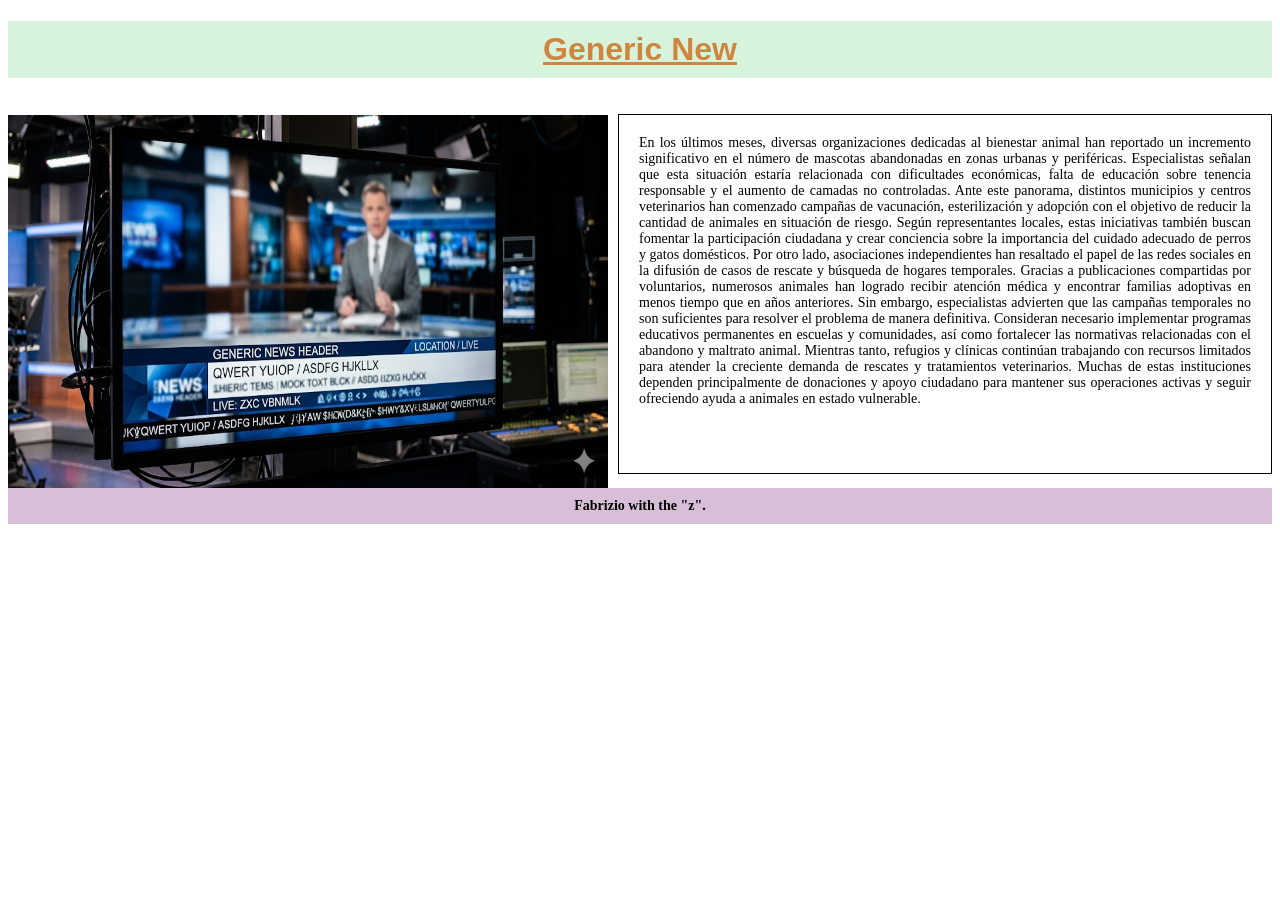
<file: public/noticia.html>
<!DOCTYPE html>
<html lang="en">
<head>
    <meta charset="UTF-8">
    <meta name="viewport" content="width=device-width, initial-scale=1.0">
    <title>Document</title>
    <link rel ="stylesheet" href="style2.css">
</head>
<body>
    <header>
        <h1>Generic New</h1>
    </header>
<main>

    <article>
    <img src="Fotos/noticiaNoLegible.jpg" alt ="noticiaNoLegible">

    <p>En los últimos meses, diversas organizaciones dedicadas al bienestar animal han reportado un incremento significativo en el número de mascotas abandonadas en zonas urbanas y periféricas. Especialistas señalan que esta situación estaría relacionada con dificultades económicas, falta de educación sobre tenencia responsable y el aumento de camadas no controladas.

    Ante este panorama, distintos municipios y centros veterinarios han comenzado campañas de vacunación, esterilización y adopción con el objetivo de reducir la cantidad de animales en situación de riesgo. Según representantes locales, estas iniciativas también buscan fomentar la participación ciudadana y crear conciencia sobre la importancia del cuidado adecuado de perros y gatos domésticos.

    Por otro lado, asociaciones independientes han resaltado el papel de las redes sociales en la difusión de casos de rescate y búsqueda de hogares temporales. Gracias a publicaciones compartidas por voluntarios, numerosos animales han logrado recibir atención médica y encontrar familias adoptivas en menos tiempo que en años anteriores.

    Sin embargo, especialistas advierten que las campañas temporales no son suficientes para resolver el problema de manera definitiva. Consideran necesario implementar programas educativos permanentes en escuelas y comunidades, así como fortalecer las normativas relacionadas con el abandono y maltrato animal.

    Mientras tanto, refugios y clínicas continúan trabajando con recursos limitados para atender la creciente demanda de rescates y tratamientos veterinarios. Muchas de estas instituciones dependen principalmente de donaciones y apoyo ciudadano para mantener sus operaciones activas y seguir ofreciendo ayuda a animales en estado vulnerable.</p>
    </article>

</main>

<footer>
    Fabrizio with the "z".
</footer>

</body>
</html>
</file>
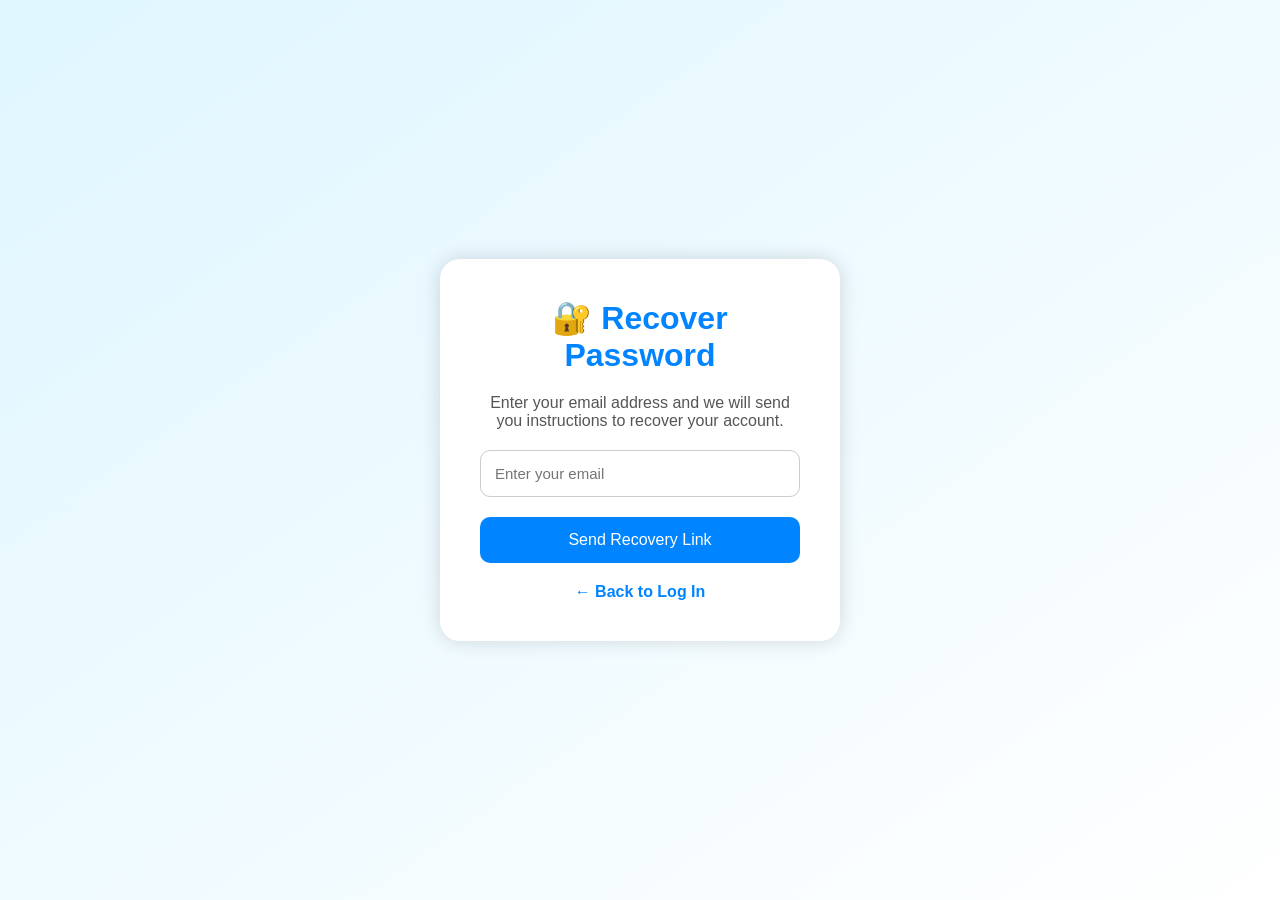
<file: public/password.html>
<!DOCTYPE html>
<html lang="en">
<head>
    <meta charset="UTF-8">
    <meta name="viewport" content="width=device-width, initial-scale=1.0">
    <title>Recover Password</title>

    <style>

        * {
            margin: 0;
            padding: 0;
            box-sizing: border-box;
            font-family: Arial, Helvetica, sans-serif;
        }

        body {
            background: linear-gradient(to bottom right, #dff6ff, #ffffff);
            height: 100vh;
            display: flex;
            justify-content: center;
            align-items: center;
        }

        #recoverContainer {
            width: 400px;
            background: white;
            padding: 40px;
            border-radius: 20px;
            box-shadow: 0 0 20px rgba(0,0,0,0.15);
            display: flex;
            flex-direction: column;
            gap: 20px;
        }

        #recoverContainer h1 {
            text-align: center;
            color: #0084ff;
        }

        #recoverContainer p {
            text-align: center;
            color: #555;
        }

        #recoverContainer input {
            padding: 14px;
            border-radius: 10px;
            border: 1px solid #ccc;
            outline: none;
            font-size: 15px;
        }

        #recoverContainer button {
            padding: 14px;
            border: none;
            border-radius: 10px;
            background: #0084ff;
            color: white;
            font-size: 16px;
            cursor: pointer;
            transition: 0.3s;
        }

        #recoverContainer button:hover {
            transform: scale(1.03);
        }

        #backButton {
            text-align: center;
            text-decoration: none;
            color: #0084ff;
            font-weight: bold;
        }

    </style>

</head>

<body>

    <div id="recoverContainer">

        <h1>🔐 Recover Password</h1>

        <p>
            Enter your email address and we will send you
            instructions to recover your account.
        </p>

        <input 
            type="email" 
            placeholder="Enter your email"
        >

        <button id="recoverButton">
            Send Recovery Link
        </button>

        <a id="backButton" href="user.html?view=logIn">
            ← Back to Log In
        </a>

    </div>

</body>
</html>
</file>
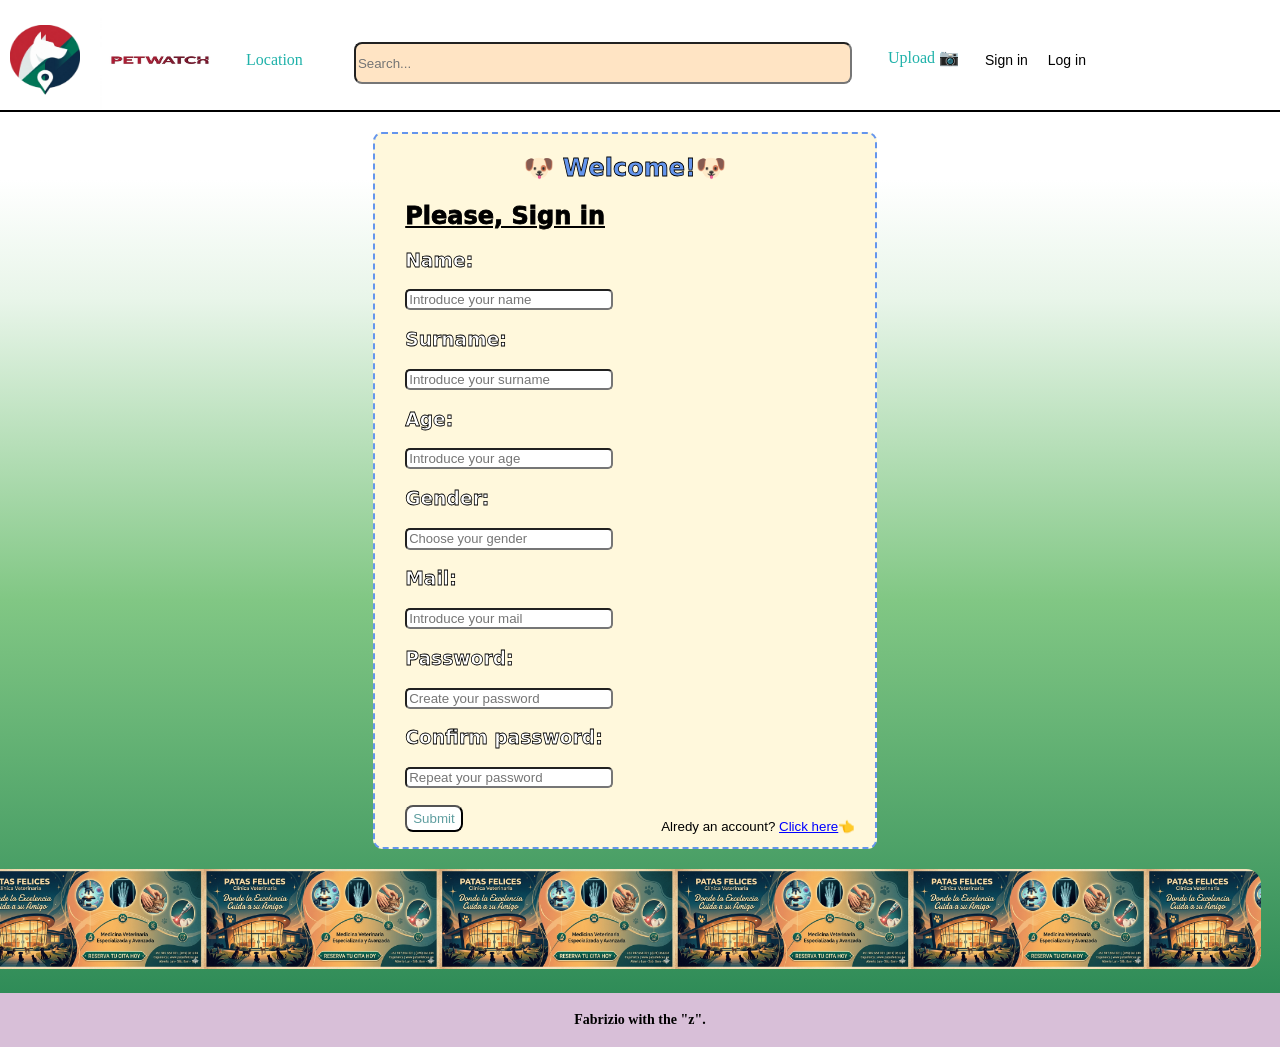
<file: public/user.html>
<!DOCTYPE html>
<html lang="en">
<head>
    <meta charset="UTF-8">
    <meta name="viewport" content="width=device-width, initial-scale=1.0">
    <link rel="stylesheet" href="style.css">
    <title>Document</title>
    <script src="navbar.js"></script>
</head>
<body>

    <header>
        <nav>
            <img src="Fotos/a2298e38-0c71-4fe7-8703-a5e71f74640e.png" alt="icon">
            <a href="index.html" id="user-to-menu"><img src="Fotos/nombreApp.png" alt="nameApp"></a> 
            <button id="locationButton">Location</button>
            <input id="searchButton" type="text" placeholder="Search..."> 
            <button id="uploadButton">Upload 📷</button>
            <a id="signInButton" href="user.html?view=signIn">Sign in</a>
            <a id="logInButton" href="user.html?view=logIn">Log in</a>
            <a id="logOutButton" href="#">Log out</a>
            <a id="accountButton" href="user.html?view=account">Account 👤</a>
        </nav>
    </header>

    <main>
        <div id="formFlex">
            <section>
                <form id="f1">
                    <h1>🐶 Welcome!🐶</h1>
                    <h2>Please, Sign in</h2>
                    <h3>Name:</h3>
                    <input type="text" placeholder="Introduce your name">
                    <h3>Surname:</h3>
                    <input type="text" placeholder="Introduce your surname">
                    <h3>Age:</h3>
                    <input type ="number" placeholder ="Introduce your age">
                    <h3>Gender:</h3>
                    <select id="genderSelector">
                        <option value="">Choose your gender</option>
                        <option value="male">Male</option>
                        <option value="female">Female</option>
                        <option value="other">Other</option>
                        <option value="Unspecify">Don't specify</option>
                    </select>
                    <h3>Mail:</h3>
                    <input type ="text" placeholder ="Introduce your mail">
                    <h3>Password:</h3>
                    <input type="password" placeholder ="Create your password">
                    <h3>Confirm password:</h3> 
                    <input type="password" placeholder ="Repeat your password">
                    <button type="button" id="buttonFour">Alredy an account? <span>Click here</span>👈</button>
                    <button type="button" id ="buttonOne">Submit</button>
                </form>

                <article id="ad7"></article>
            </section>

            <section>
                <form id="f2">
                    <h1>😊 Welcome back! 😊</h1>
                    <h2>Please, log in</h2>
                    <h3>Mail</h3>
                    <input type ="text" placeholder ="Introduce your mail">
                    <h3>Password</h3>
                    <input type="password" placeholder ="Create your password">
                    <h3>Confirm password</h3>
                    <input type="password" placeholder ="Repeat your password">
                    <a href="password.html"><button type="button" id="buttonTwo">Did you forget your password?</button></a>
                    <button type="button" id="buttonThree">Submit</button> 
                </form>

                <article id="ad8"></article>

            </section>

            <div id="myUserFlex">
                <form>
                    <img src="Fotos/usuarioPerfilBeta.png" id=circle alt="upload photo">

                    <h2>Nickname</h2>
                        <input type="text" placeholder ="">
                    <h2>Pronouns</h2>
                        <input type="text" placeholder="">
                    <h2>Description</h2>
                        <input type ="text" placeholder="">
                    <h2>Gallery</h2>
                        <button type="button" id="administrateGallery">Edit ✏️</button>
                    <div id= "gridGallery1">    
                        <div  class ="gridGallery2"><img class="galleryPics" src="Fotos/fondoGrid.png"></div>
                        <div  class ="gridGallery2"><img class="galleryPics" src="Fotos/fondoGrid.png"></div>
                        <div  class ="gridGallery2"><img class="galleryPics" src="Fotos/fondoGrid.png"></div>
                        <div  class ="gridGallery2"><img class="galleryPics" src="Fotos/fondoGrid.png"></div>
                        <div  class ="gridGallery2"><img class="galleryPics" src="Fotos/fondoGrid.png"></div>
                        <div  class ="gridGallery2"><img class="galleryPics" src="Fotos/fondoGrid.png"></div>
                        <div  class ="gridGallery2"><img class="galleryPics" src="Fotos/fondoGrid.png"></div>
                        <div  class ="gridGallery2"><img class="galleryPics" src="Fotos/fondoGrid.png"></div>
                        <div  class ="gridGallery2"><img class="galleryPics" src="Fotos/fondoGrid.png"></div>
                    </div>
                        <button type="button" id="submitChangesButton">Submit changes</button>
                        <button type="button" id="cancelChangesButton">Cancel ❌</button>
                        <button type="button" id="deleteButton">Delete Account</button>

                    <article id="ad9"></article>

                </form>
            </div>
        </div>

    </main>
        <hr class="hr">
        <hr class="hr">
    <footer>
        <p>Fabrizio with the "z".</p>
    </footer>
    <script src="usuario.js"></script>
</body>
</html>
</file>
<file: public/style2.css>
header h1 {
        background-color: #d8f3dc;
        padding: 10px;
        text-align: center;
        text-decoration: underline;
        font-family: 'Lucida Sans', 'Lucida Sans Regular', 'Lucida Grande', 'Lucida Sans Unicode', Geneva, Verdana, sans-serif;
        color:peru;
    }    

    article {
        display: flex;
        gap: 10px;
    }

    p {
        text-align: justify;
        font-family:Cambria, Cochin, Georgia, Times, 'Times New Roman', serif;
        font-size: 14px;
        padding: 20px;
        border: black solid 1px;
    }

    img {
        width: 600px;
        height:373px;
        padding-top: 15px;
    }

    footer {
        grid-area: footer;
        color: black;
        font-weight:bold;
        background-color:thistle;
        font-family: 'Times New Roman', Times, serif;
        font-size: 14px;
        text-align: center;
        padding: 10px 0px;
    }
</file>
<file: public/style.css>
@media (min-width: 1200px) {

    html,
    body {
        overflow-x: hidden;
    }
    #user-to-menu {
        display: inline-block;
        width: 120px;
        text-decoration: none;
    }

    #user-to-menu img {
        width: 100%;           
        height: 100px;          
        display: block;
        margin-top: -15px;
    }

    main {
        display: grid;
        grid-template-columns: 3fr 1fr;
        grid-template-areas:
            "sub1 sub1"
            "section1 section1"
            "map aside"
            "sub2 aside"
            "section2 aside";
        gap: 20px;
        padding: 20px;
    }

    #sub1 {
        font-family: 'Trebuchet MS', 'Lucida Sans Unicode', 'Lucida Grande', 'Lucida Sans', Arial, sans-serif;
        color:thistle;
        -webkit-text-stroke: black 1px;
        padding-left: 10px;
        margin-top: 10px;
    }

    #sub1, #sub2 {
        grid-column: span 2;
        font-size: 22px;
        font-weight: bold;
    }

    #section1 {
        grid-area: section1;
        display: flex;
        align-items: center;
        background: white;
        border-radius: 15px;
        padding: 15px;
        box-shadow: 0 4px 15px rgba(0,0,0,0.05);
    }

    .viewport {
        overflow: hidden;
        width: 100%;
    }

    .track {
        display: flex;
        gap: 20px;
        transition: transform 0.5s ease;
    }

    .track > div {
        flex: 0 0 calc((100% - 40px)/3);
        text-align: center;
    }

    .news {
        width: 100%;
        height: 200px;
        border-radius: 10px;
        padding: 10px 0px;
    }

    article {
        grid-area: map;
        background: white;
        padding: 10px;
        border-radius: 15px;
    }

    #map {
        width: 100%;
        height: 450px;
        border-radius: 10px;
    }

    #section2 > div {
        display: flex;
        border-radius: 15px;
        overflow: hidden;
    }

    #section2 .text {
        padding: 10px;
        font-size: 13px;
    }

    aside {
        grid-area: aside;
        display: flex;
        flex-direction: column;
        gap: 65px;
    }

    aside img {
        width: 100%;
        border-radius: 10px;
    }

    
    #firstAd img {
        height: 470px;
    }

    #secondAd  img {
        height: 380px;
    }

    .prev, .next {
        background: #2c3e50;
        color: white;
        border: none;
        padding: 10px;
        cursor: pointer;
    }

    header {
        grid-area: header;
        border-bottom: solid 2px black;
    }

    header nav {
        display: flex;
        flex-direction: row;
        gap: 20px;
        padding-left: 10px;
        font-size: 16px;
    }

    nav img:nth-child(1) {
        width: 70px;
        height: 70px;
        padding-top: 25px;
    }

    nav img:nth-child(2) {
        width: 120px;
        height: 100px;
        padding-top: 10px;
    }

    nav button {
        cursor: pointer;
        text-align: center;
        font-size: 16px;
    }

    #locationButton {
        color:lightseagreen;
        background-color: white;
        border: none;
        font-family: 'Times New Roman', Times, serif;
        width: auto;
        height: 20px;
        margin-top: 50px;
    }

    #searchButton {
        display: flex;
        color:steelblue;
        background-color: bisque;
        border-radius: 8px;
        width: 490px;
        height: 36px;
        font-family: Arial, Helvetica, sans-serif;
        text-align: left;
        justify-content: space-between;
        align-items: center;
        margin-top: 42px;
        margin-left: 25px;
    }

    #signInButton, #logInButton, #logOutButton {
        display: flex; 
        color: black;
        text-decoration: none;
        margin-top: 52px;
        font-size: 14px;
        font-family: Arial, Helvetica, sans-serif;
    }

    #loop {
        background-color:aliceblue;
        border-radius: 18px;
        border: solid black 1px;
        padding: 4px;
    }

    #uploadButton {
        color:lightseagreen;
        background-color: white;
        border: none;
        font-family: 'Times New Roman', Times, serif;
        width: auto;
        height: 20px;
        margin-top: 47px;
        margin-left: 10px;
    }

    #accountButton {
        color: black;
        font-family: 'Gill Sans', 'Gill Sans MT', Calibri, 'Trebuchet MS', sans-serif;
        text-decoration: none;
        cursor: pointer;
        width: auto;
        height: 20px;
        margin-top: 48px;
        margin-left: 15px;
    }

    footer {
        grid-area: footer;
        color: black;
        font-weight:bold;
        background-color:thistle;
        font-family: 'Times New Roman', Times, serif;
        font-size: 14px;
        text-align: center;
        padding: 5px 0px;
    }

    #sub2 {
        font-size: 16px;
        color: turquoise;
        font-family: 'Franklin Gothic Medium', 'Arial Narrow', Arial, sans-serif;
        font-style: italic;
        background-color: white;
        border-radius: 8px;
        padding: auto;
        padding-left: 10px;
        margin-top: -20px;
    }

    .places {
        display: flex;
        padding-right: 15px;
    }

    .locals {
        object-fit: contain;
        width: 300px;
        height: 200px;
        padding-left: 20px;
    }

    .text {
        width: 300px;
        margin-top: 18px;
        text-align: justify;
        font-family:Arial, Helvetica, sans-serif;
        color:black;
    }

    .text h3 {
        text-decoration: underline;
        font-family: 'Segoe UI', Tahoma, Geneva, Verdana, sans-serif;
    }

    body {
        background: linear-gradient(
        to bottom,
        #ffffff 0px,
        #ffffff 180px,
        #e8f5e9 300px,
        #81c784 600px,
        #2e8b57 1000px,
        #1b5e20 100%
        );
    }

    .controls2 {
        display: flex;
        justify-content: flex-end;
        gap: 10px;
        margin-bottom: 10px;
    }

    .prev2, .next2 {
        background: #2c3e50;
        color: white;
        border: none;
        padding: 10px 14px;
        cursor: pointer;
        border-radius: 8px;
    }

    #section2 {
        grid-area: section2;
        display: flex;
        flex-direction: row;
        align-items: center;
        gap: 10px;
        overflow: hidden;
        background: white;
        border-radius: 15px;
        padding: 0px 15px;
        margin-top: -20px;
    }

    .prev2, .next2 {
        background: #2c3e50;
        color: white;
        border: none;
        padding: 14px;
        cursor: pointer;
        flex-shrink: 0;
        height: 400px;
    }

    .viewport2 {
        overflow: hidden;
        width: 100%;
    }

    .track2 {
        display: flex;
        gap: 20px;
        transition: transform 0.4s ease;
    }

    .column {
        min-width: 850px;
        display: flex;
        flex-direction: column;
        gap: 15px;
        flex-shrink: 0;
    }

    #formFlex {
        display: flex;
        flex-direction: column;
        justify-content: center;
        align-items: center;
    }

    #f1, #f2 {
        margin: auto;
    }

    #f1 {
        background-color: cornsilk;
        border: dashed 2px cornflowerblue;
        border-radius: 9px;
        font-family: system-ui, -apple-system, BlinkMacSystemFont, 'Segoe UI', Roboto, Oxygen, Ubuntu, Cantarell, 'Open Sans', 'Helvetica Neue', sans-serif;
        color: white;
        -webkit-text-stroke: black 0.8px;
        width: 500px;
        height: auto;
        padding-bottom: 15px;
        align-items: center;
        margin-bottom: -100px;
        margin-right:70px;
    }

    #f1 h1 {
        color: cornflowerblue;
        text-align: center;
    }

    #f1 h2 {
        color: black;
        margin-left: 30px;
        text-decoration: underline;
    }

    #f1 h3 {
        color: white;
        margin-left: 30px;
    }

    #f1 input, #genderSelector {
        border-radius: 5px;
        margin-left: 30px;
        width: 200px;
        -webkit-text-stroke: transparent;
    }

    #f1 #buttonOne {
        display: flex;
        background-color: white;
        color: cadetblue;
        -webkit-text-stroke: 0px;
        margin-left: 30px;
        border-radius: 8px;
        padding: 4px 6px;
        margin-top: -30px;
    }

    #f1 #buttonOne:hover {
        color: black;
        background-color: snow;
        cursor: pointer;
    }

    #f1 #buttonFour {
        background: none;
        border: none;
        color: black;
        -webkit-text-stroke: 0px;
        margin-left: 280px;
        margin-top: 30px;
    }

    #f1 #buttonFour span {
        cursor: pointer;
        color: blue;
        text-decoration: underline;
    }

    #genderSelector {
        appearance: none;
        -webkit-appearance: none;
        -moz-appearance: none;
        border-radius: 5px;
        margin-left: 30px;
        width: 208px;
        height: 22px;
        border: 2px inset rgb(118, 118, 118);
        background-color: white;
        color: rgb(117, 117, 117);
        font-size: 13px;
        font-weight: 400;
        font-family: Arial;
        padding-left: 2px;
    }

    #f2 {
        background-color: cornsilk;
        border:saddlebrown dashed 2px;
        border-radius: 9px;
        font-family: system-ui, -apple-system, BlinkMacSystemFont, 'Segoe UI', Roboto, Oxygen, Ubuntu, Cantarell, 'Open Sans', 'Helvetica Neue', sans-serif;
        color: white;
        -webkit-text-stroke: black 0.8px;
        width: 505px;
        height: auto;
        padding-bottom: 15px;
        margin-top: 0px;
        margin-right: 68px;
        align-items: center;
    }

    #f2 h1 {
        text-align: center;
        color: saddlebrown;
    }

    #f2 h2 {
        color: black;
        text-decoration: underline;
        margin-left: 30px;
    }

    #f2 h3 {
        color: white;
        margin-left: 30px;
    }

    #f2 input {
        border-radius: 5px;
        margin-left: 30px;
        width: 200px;
        -webkit-text-stroke: transparent;
    }

    #buttonTwo{
        display: flex;
        background: none;
        border: none;
        text-decoration: blue underline 1px;
        cursor: pointer;
        color: blue;
        font-size: 14px;
        margin-left: 15px;
        -webkit-text-stroke: transparent;
        font-style: oblique;
        margin-left: 280px;
        margin-top: 20px;
    }

    #f2 #buttonThree {
        display: flex;
        cursor: pointer;
        border: solid double 5px gray;
        color:cadetblue;
        -webkit-text-stroke: 0px;
        background-color: white;
        border-radius: 8px;
        padding: 3px 6px;
        margin-left: 30px;
        margin-top:-25px;
    }

    #f2 #buttonThree:hover {
        color:black;
        background-color:snow;
    }

    #formFlex {
        display: flex;
        flex-direction: column;
        margin-left: 300px;
    }

    #formFlex section article {
        background: transparent;
    }

    #formFlex section img {
        width: 100%;
        height: 200px;
        object-fit: fill;
        display: block;
        align-items: left;
    }

    #formFlex section article {
        width: 100%;
        background: transparent;
        margin: 0;
        padding: 0;
    }

    #formFlex #ad7 {
        background-image: url("Fotos/addHorizontal3.png");
        background-repeat: repeat-x;
        background-size: auto 100px;
        width: 101vw;
        height: 100px;
        margin-top: 120px;
        margin-bottom: -100px;
        margin-left: calc(-52vw + 50%);
    }  

    #formFlex #ad8 {
        background-image: url("Fotos/addHorizontal2.png");
        background-repeat: repeat-x;
        background-size: auto 100px;
        width: 101vw;
        height: 100px;
        margin-top: 20px;
        margin-bottom: -100px;
        margin-left: calc(-52vw + 51%);
    }

    #myUserFlex article {
        width: 100%;
        background: transparent;
        margin: 0px 0px 10px 0px;
        padding: 0;
    }
    
    #myUserFlex #ad9 {
        background-image: url("Fotos/addHorizontal1.png");
        background-repeat: repeat-x;
        background-size: auto 100px;
        width: 101vw;
        height: 100px;
        margin-top: 50px;
        margin-left: calc(-50vw + 50%)
    }

    body {
        margin: 0;
    }

    #myUserFlex {
        display: flex;
        flex-direction: center;
        border: solid black 2px;
        width: 510px;
        height: 1250px;
        margin-top: 10px;
        background:
        linear-gradient(
        to top,
        transparent 0%,
        transparent 84%,
        #FFD533 60%,
        #FFD533 60%
        ),
        url("Fotos/petWallpaper.png");
        background-size: 90%;
        background-position: center;
    }

    #myUserFlex h2 {
        font-family: system-ui, -apple-system, BlinkMacSystemFont, 'Segoe UI', Roboto, Oxygen, Ubuntu, Cantarell, 'Open Sans', 'Helvetica Neue', sans-serif;
        margin-left: 20px;
        color:#FFD533;
        -webkit-text-stroke: black 1px;
    }

    #myUserFlex input {
        color: black;
        font-family: 'Times New Roman', Times, serif;
        border: solid teal 1.5px;
        border-radius: 5px;
        margin-left: 20px;
        width: 200px;
    }

    #administrateGallery {
        display: flex;
        font-family: system-ui, -apple-system, BlinkMacSystemFont, 'Segoe UI', Roboto, Oxygen, Ubuntu, Cantarell, 'Open Sans', 'Helvetica Neue', sans-serif;
        font-weight: bold;
        margin-left: 20px;
        color:#FFD533;
        -webkit-text-stroke: black 1px;
        background: none;
        border: none;
        font-size: 16px;
        margin: 5px 0px 5px 440px;
        cursor: pointer;
    }

    #administrateGallery:hover {
        color: gainsboro;
        -webkit-text-stroke: 0px;
    }

    #gridGallery1 {
        width: 500px;
        height: 450px;
        display: grid;
        grid-template-columns: repeat(3, 1fr);
        grid-template-rows: repeat(3, 1fr);
        gap: 3px;
        margin-left: 5px;
    }

    .gridGallery2 {
        border: solid 0.6px seagreen;
        width: 100%;
        height: 100%;
        overflow: hidden;
    }

    #myUserFlex .galleryPics {
        width: 100%;
        height: 100%;
        object-fit: cover;
        display: block;
    }

    #myUserFlex #circle {
        display: flex;
        width: 260px;
        height: 260px;
        border-radius: 50%;
        background-color: skyblue;
        justify-content: center;
        align-items: center;
        margin-top: 50px;
        margin-left: 130px;
    }

    #submitChangesButton {
        background: none;
        background-color: #FFD533;
        color: black;
        font-family: system-ui, -apple-system, BlinkMacSystemFont, 'Segoe UI', Roboto, Oxygen, Ubuntu, Cantarell, 'Open Sans', 'Helvetica Neue', sans-serif;
        padding: 4px 6px;
        border: solid black 1.5px;
        font-weight: bold;
        cursor: pointer;
        margin: 5px 0px 0px 5px;
    }

    #submitChangesButton:hover {
        background-color: wheat;
        color: white;
    }

    #cancelChangesButton {
        background: none;
        background-color: white;
        color: red;
        font-family: system-ui, -apple-system, BlinkMacSystemFont, 'Segoe UI', Roboto, Oxygen, Ubuntu, Cantarell, 'Open Sans', 'Helvetica Neue', sans-serif;
        margin: 5px 0px 0px 5px;
        padding:4px 6px;
        border: solid black 1.5px;
        cursor: pointer;
        width: 78px;
    }

    #cancelChangesButton:hover {
        background-color:aqua;
        color:red;
    }

    #myUserFlex #deleteButton {
        display: flex;
        margin-top: 20px;
        margin-left: 200px;
        background: none;
        font-size: 16px;
        font-family: system-ui, -apple-system, BlinkMacSystemFont, 'Segoe UI', Roboto, Oxygen, Ubuntu, Cantarell, 'Open Sans', 'Helvetica Neue', sans-serif;
        color: red;
        text-decoration: underline;
        cursor: pointer;
        border: none;
    }

    #myUserFlex #deleteButton:hover {
        font-weight: bold;
        text-transform: scale(1.2);
    }

    #logOutButton,
    #accountButton {
        display: none;
    }

    .logged #signInButton,
    .logged #logInButton {
        display: none;
    }

    .logged #logOutButton,
    .logged #accountButton {
        display: inline-block;
    }

    .hr {
        border: transparent;
    }
}
</file>
